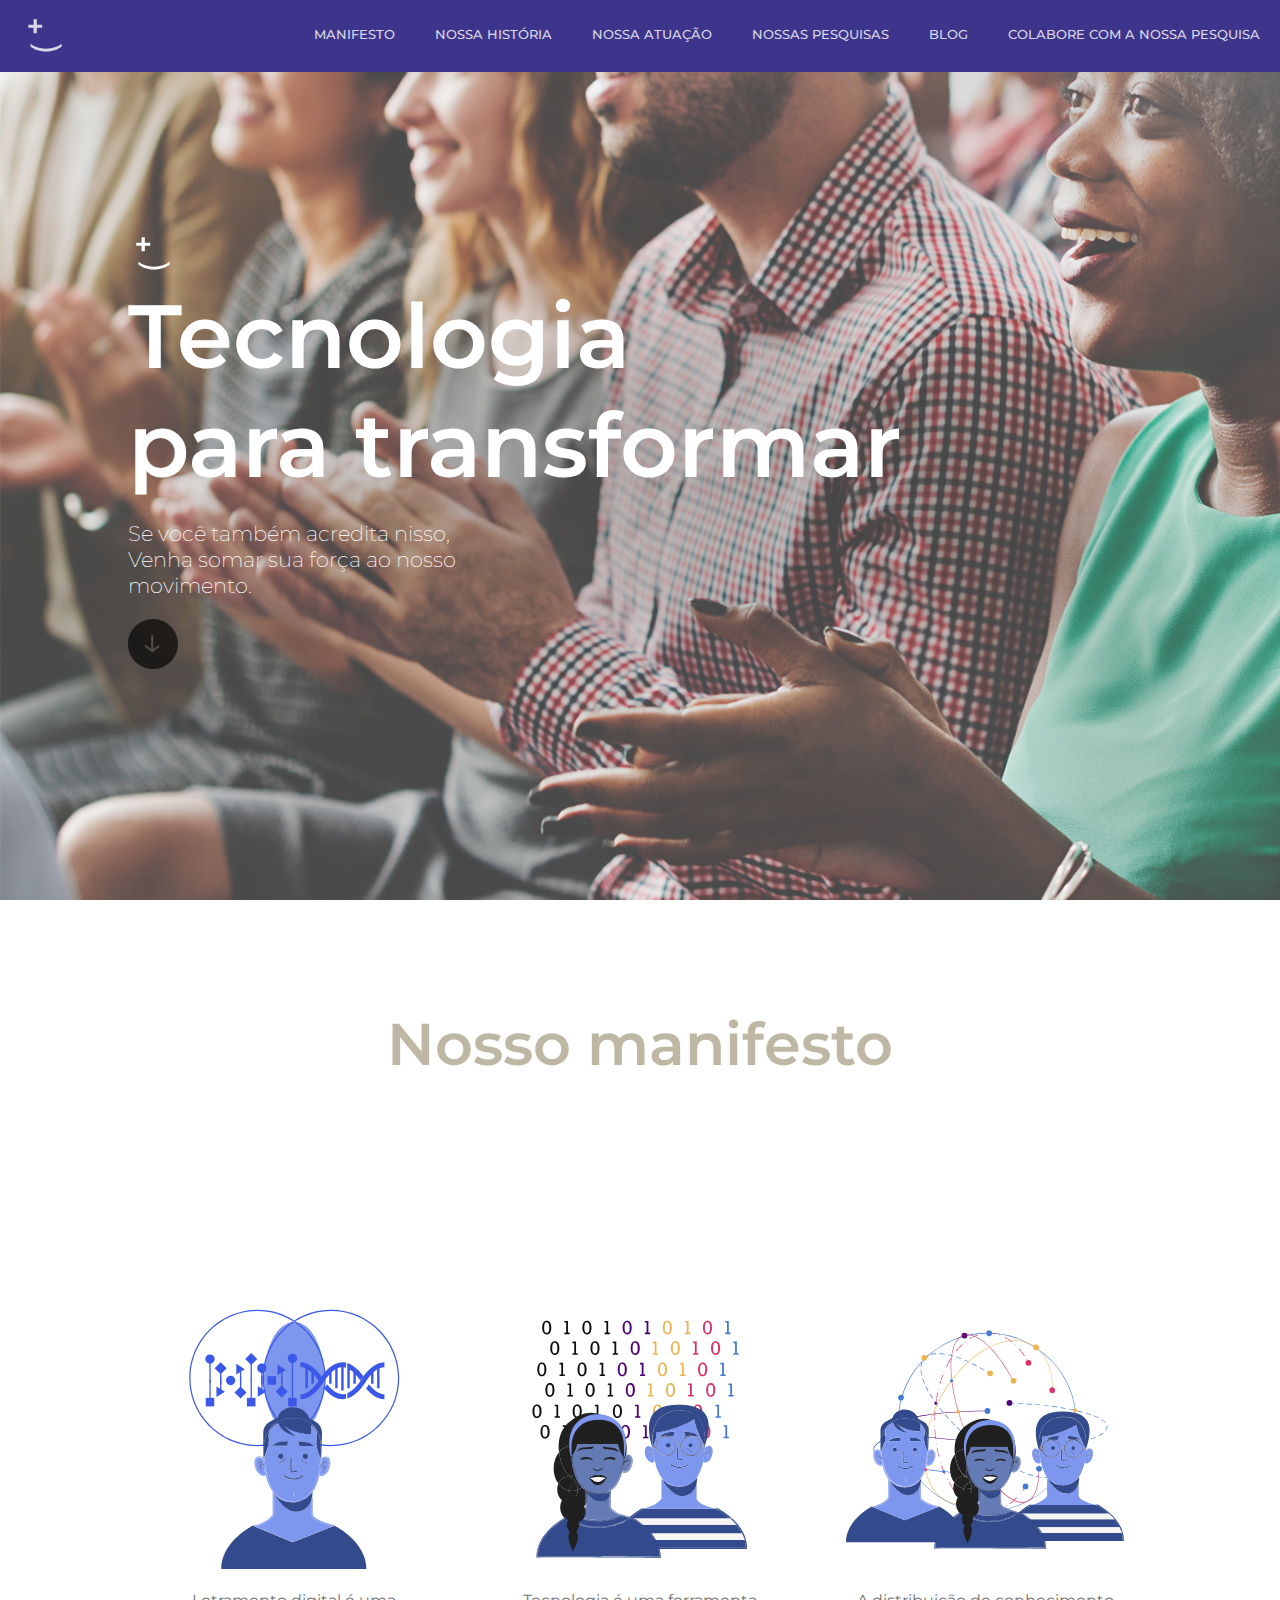
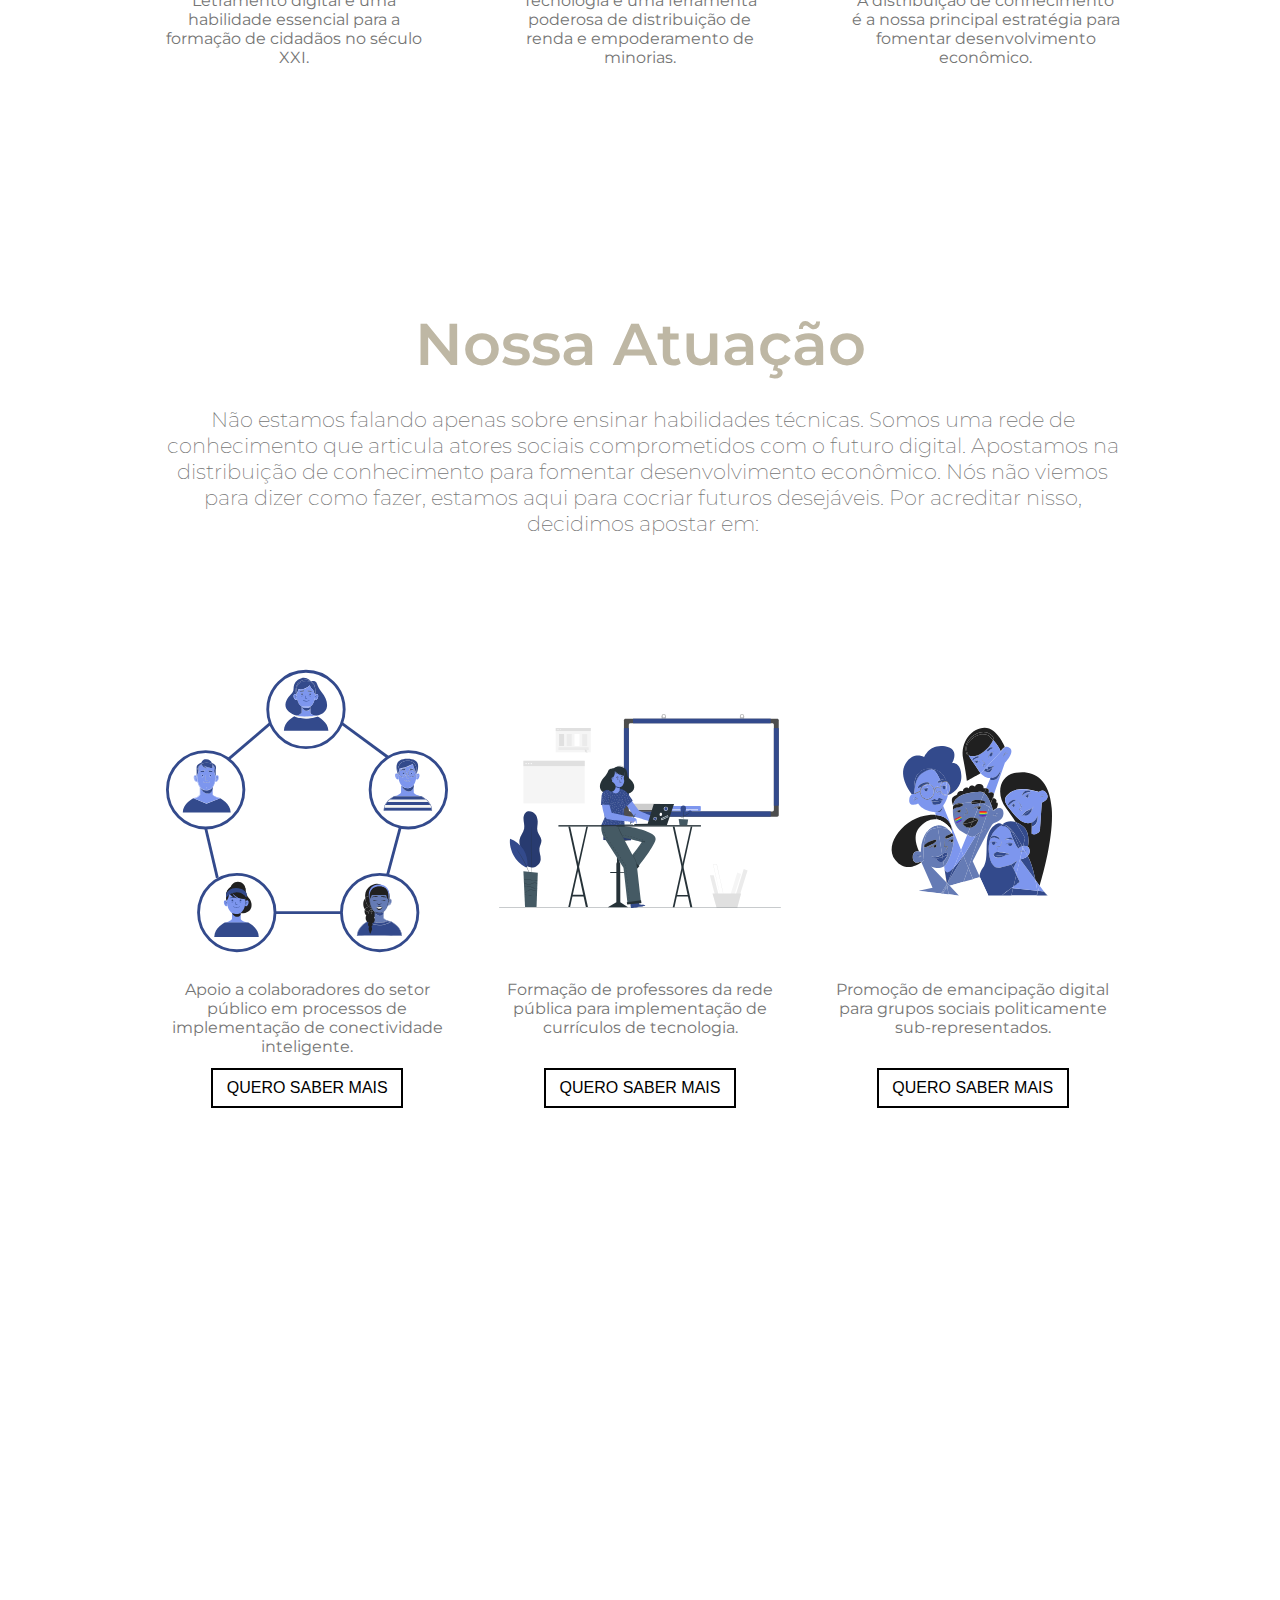
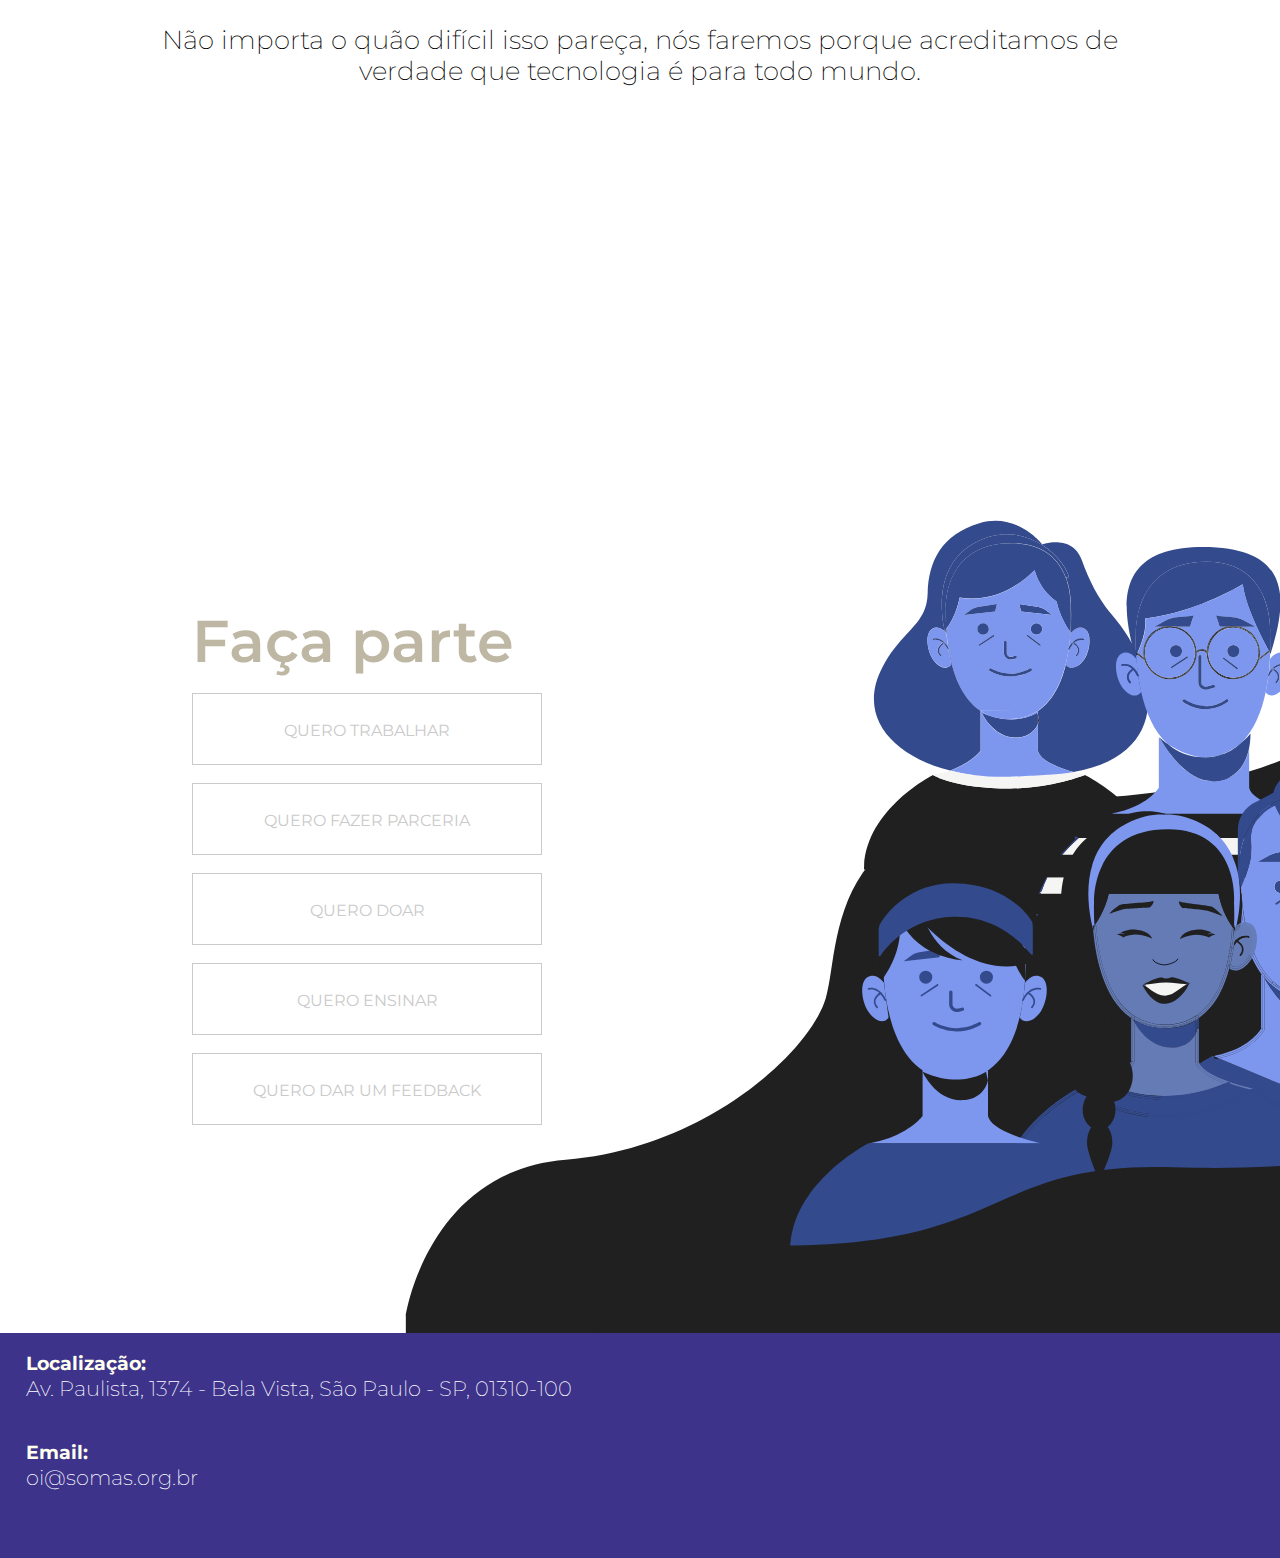
<file: index.html>
<!DOCTYPE html>
<html lang="en">
  <head>
    <meta charset="UTF-8" />
    <meta name="viewport" content="width=device-width, initial-scale=1.0" />
    <meta http-equiv="X-UA-Compatible" content="ie=edge" />
    <link rel="shortcut icon" href="imgs/favicon.png" />
    <link
      href="https://fonts.googleapis.com/css?family=Montserrat:200,300,400,500,700,900&display=swap"
      rel="stylesheet"
    />
    <link rel="stylesheet" href="style.css" />
    <link rel="stylesheet" href="caroussel.css" />
    <title>SOMAS</title>
  </head>

  <body onscroll="navChange()">
    <nav id="navigation">
      <a href="index.html"><img class="logo" src="imgs/logo.svg" alt=""/></a>
      <div>
        <a href="#manifesto">
          <p>MANIFESTO</p>
        </a>
        <a href="historia.html">
          <p>NOSSA HISTÓRIA</p>
        </a>
        <a href="#atuacao">
          <p>NOSSA ATUAÇÃO</p>
        </a>
        <a href="http://aprendizagemprogramacao.somas.org.br/">
          <p>NOSSAS PESQUISAS</p>
        </a>
        <a href="http://blog.somas.org.br/" target="_blank">
          <p>BLOG</p>
        </a>
        <a href="https://mastertech-tech.typeform.com/to/N5E0eG">
          <p>COLABORE COM A NOSSA PESQUISA</p>
        </a>
      </div>
    </nav>
    <section id="home">
      <div>
        <img class="logo" src="imgs/logo.svg" alt="" />
        <h1>
          Tecnologia<br />
          para <span id="letter-change">transformar</span>
        </h1>
        <p>
          Se você também acredita nisso, <br />
          Venha somar sua força ao nosso movimento.
        </p>
        <a href="#manifesto"
          ><img style="width: 50px; opacity: 0.8" src="imgs/arrow.svg" alt=""
        /></a>
      </div>
    </section>

    <section id="manifesto">
      <div class="intro">
        <h1 data-aos="fade-up" data-aos-duration="1000">Nosso manifesto</h1>
      </div>

      <div
        class="nossa_historia_ilustras"
        data-aos="fade-up"
        data-aos-duration="1000"
      >
        <div>
          <img src="imgs/somas-ilustra_a.svg" alt="" />
          <p>
            <strong
              >Letramento digital é uma habilidade essencial para a formação de
              cidadãos no século XXI.</strong
            >
          </p>
        </div>
        <div>
          <img src="imgs/somas-ilustra_b.svg" alt="" />

          <p>
            <strong
              >Tecnologia é uma ferramenta poderosa de distribuição de renda e
              empoderamento de minorias.</strong
            >
          </p>
        </div>
        <div>
          <img src="imgs/somas-ilustra_c.svg" alt="" />
          <p>
            <strong
              >A distribuição de conhecimento é a nossa principal estratégia
              para fomentar desenvolvimento econômico.
            </strong>
          </p>
        </div>
      </div>
    </section>

    <section id="atuacao">
      <div class="intro">
        <h1 data-aos="fade-up" data-aos-duration="1000">Nossa Atuação</h1>
        <p
          style="color: #757575"
          data-aos="fade-up"
          data-aos-duration="1500"
          class=" p-nossa"
        >
          Não estamos falando apenas sobre ensinar habilidades técnicas. Somos
          uma rede de conhecimento que articula atores sociais comprometidos com
          o futuro digital. Apostamos na distribuição de conhecimento para
          fomentar desenvolvimento econômico. Nós não viemos para dizer como
          fazer, estamos aqui para cocriar futuros desejáveis. Por acreditar
          nisso, decidimos apostar em:
        </p>
      </div>
    </section>

    <section id="apostas">
      <div class="ilustracoes-nossa">
        <div data-aos="fade-up" data-aos-duration="1000" class="screen-b">
          <img class="atuacao_img" src="imgs/connections.svg" alt="" />
          <p>
            <strong
              >Apoio a colaboradores do setor público em processos de
              implementação de conectividade inteligente.</strong
            >
          </p>
          <button>QUERO SABER MAIS</button>
        </div>
        <div data-aos="fade-up" data-aos-duration="1000" class="screen-b">
          <img class="atuacao_img" src="imgs/teatcher.svg" alt="" />
          <p>
            <strong
              >Formação de professores da rede pública para implementação de
              currículos de tecnologia.</strong
            >
          </p>
          <button>QUERO SABER MAIS</button>
        </div>
        <div data-aos="fade-up" data-aos-duration="1000" class="screen-b">
          <img class="atuacao_img" src="imgs/people.svg" alt="" />
          <p>
            <strong
              >Promoção de emancipação digital para grupos sociais politicamente
              sub-representados.</strong
            >
          </p>
          <button>QUERO SABER MAIS</button>
        </div>
      </div>
    </section>

    <section id="frase">
      <p data-aos="fade-up" data-aos-duration="1000" class="center-text">
        Não importa o quão difícil isso pareça, nós faremos porque acreditamos
        de verdade que tecnologia é para todo mundo.
      </p>
    </section>

    <section id="faca_parte" alt="sessao de contato">
      <div class="contato">
        <h1 data-aos="fade-up" data-aos-duration="1000">Faça parte</h1>
        <ul data-aos="fade-up" data-aos-duration="1500">
          <a href="time.html">
            <li>QUERO TRABALHAR</li>
          </a>

          <a href="contato.html">
            <li>QUERO FAZER PARCERIA</li>
          </a>

          <a href="contato.html">
            <li>QUERO DOAR</li>
          </a>

          <a href="contato.html">
            <li>QUERO ENSINAR</li>
          </a>

          <a href="contato.html">
            <li>QUERO DAR UM FEEDBACK</li>
          </a>
        </ul>
      </div>
    </section>
    <footer>
      <div class="infos">
        <div>
          <h3>Localização:</h3>
          <p>Av. Paulista, 1374 - Bela Vista, São Paulo - SP, 01310-100</p>
        </div>
        <div>
          <h3>Email:</h3>
          <p>oi@somas.org.br</p>
        </div>
      </div>
    </footer>
    <script src="main.js"></script>
  </body>
</html>
</file>
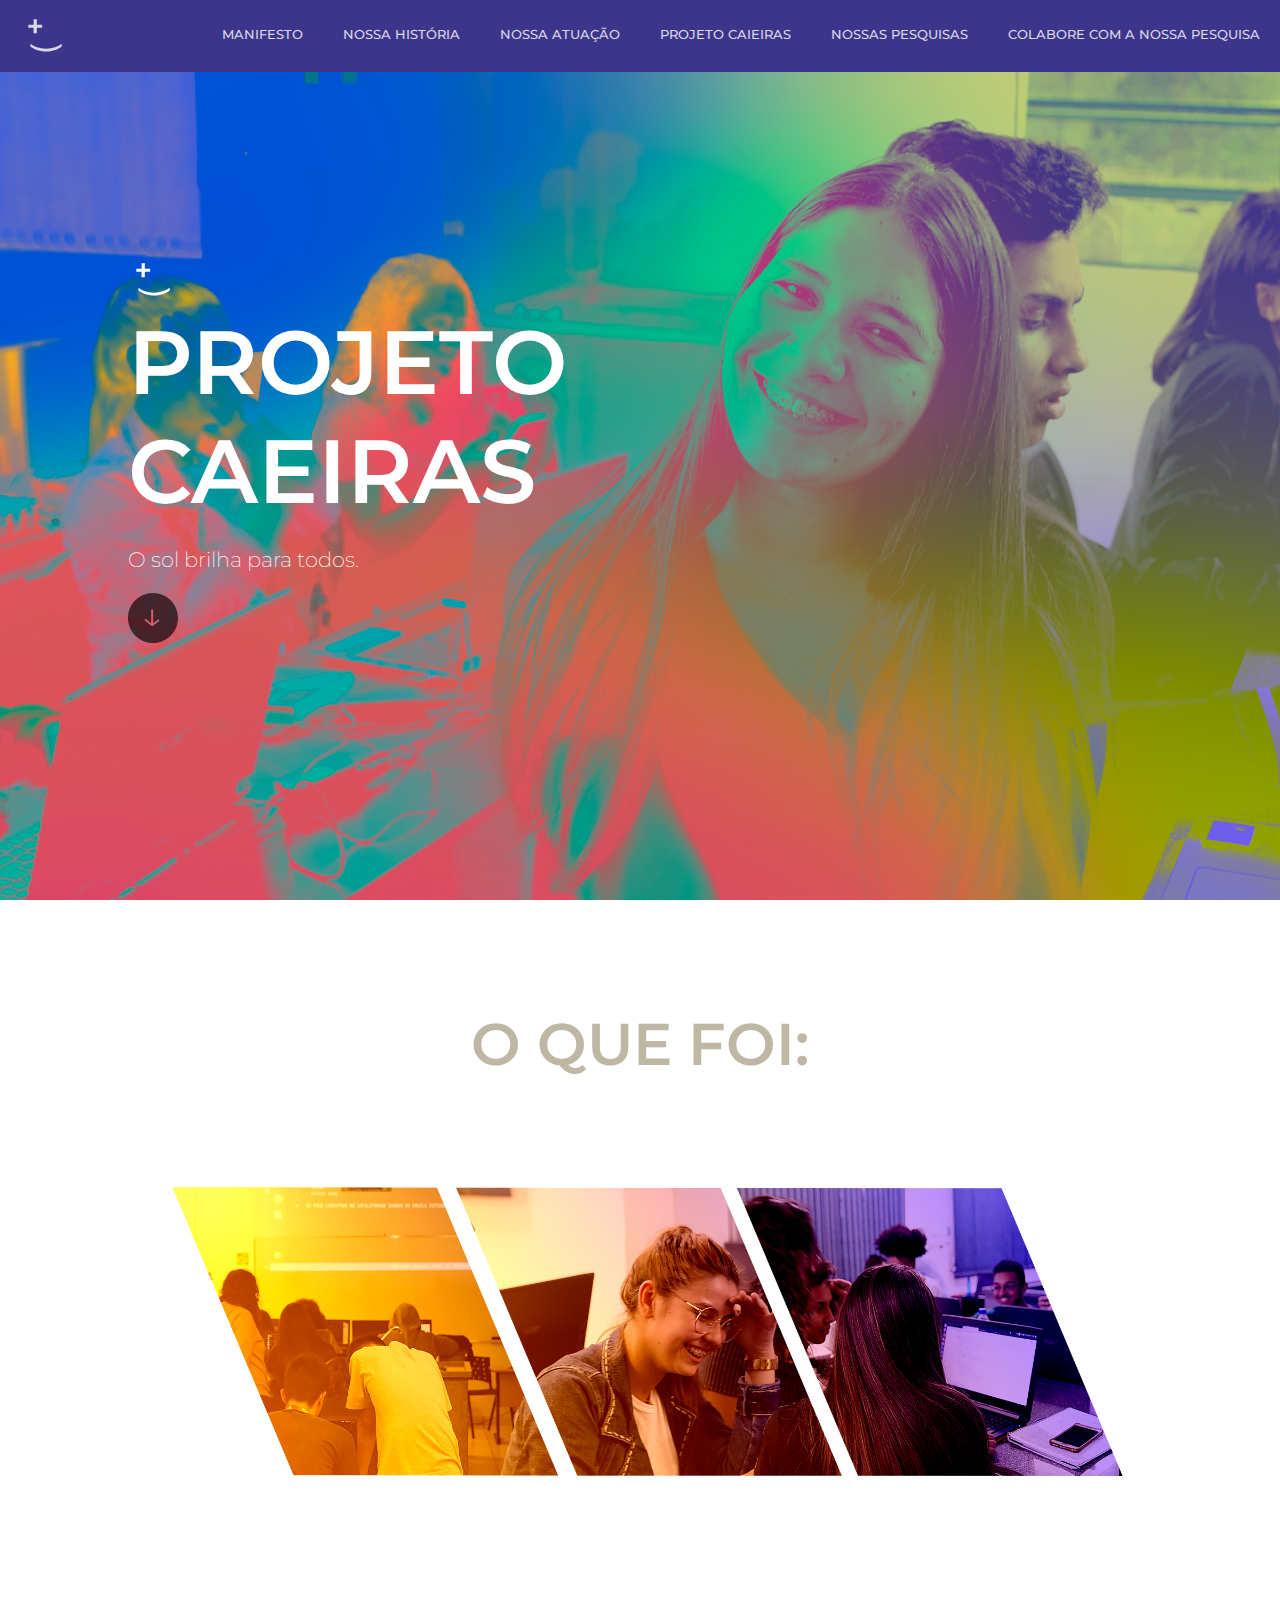
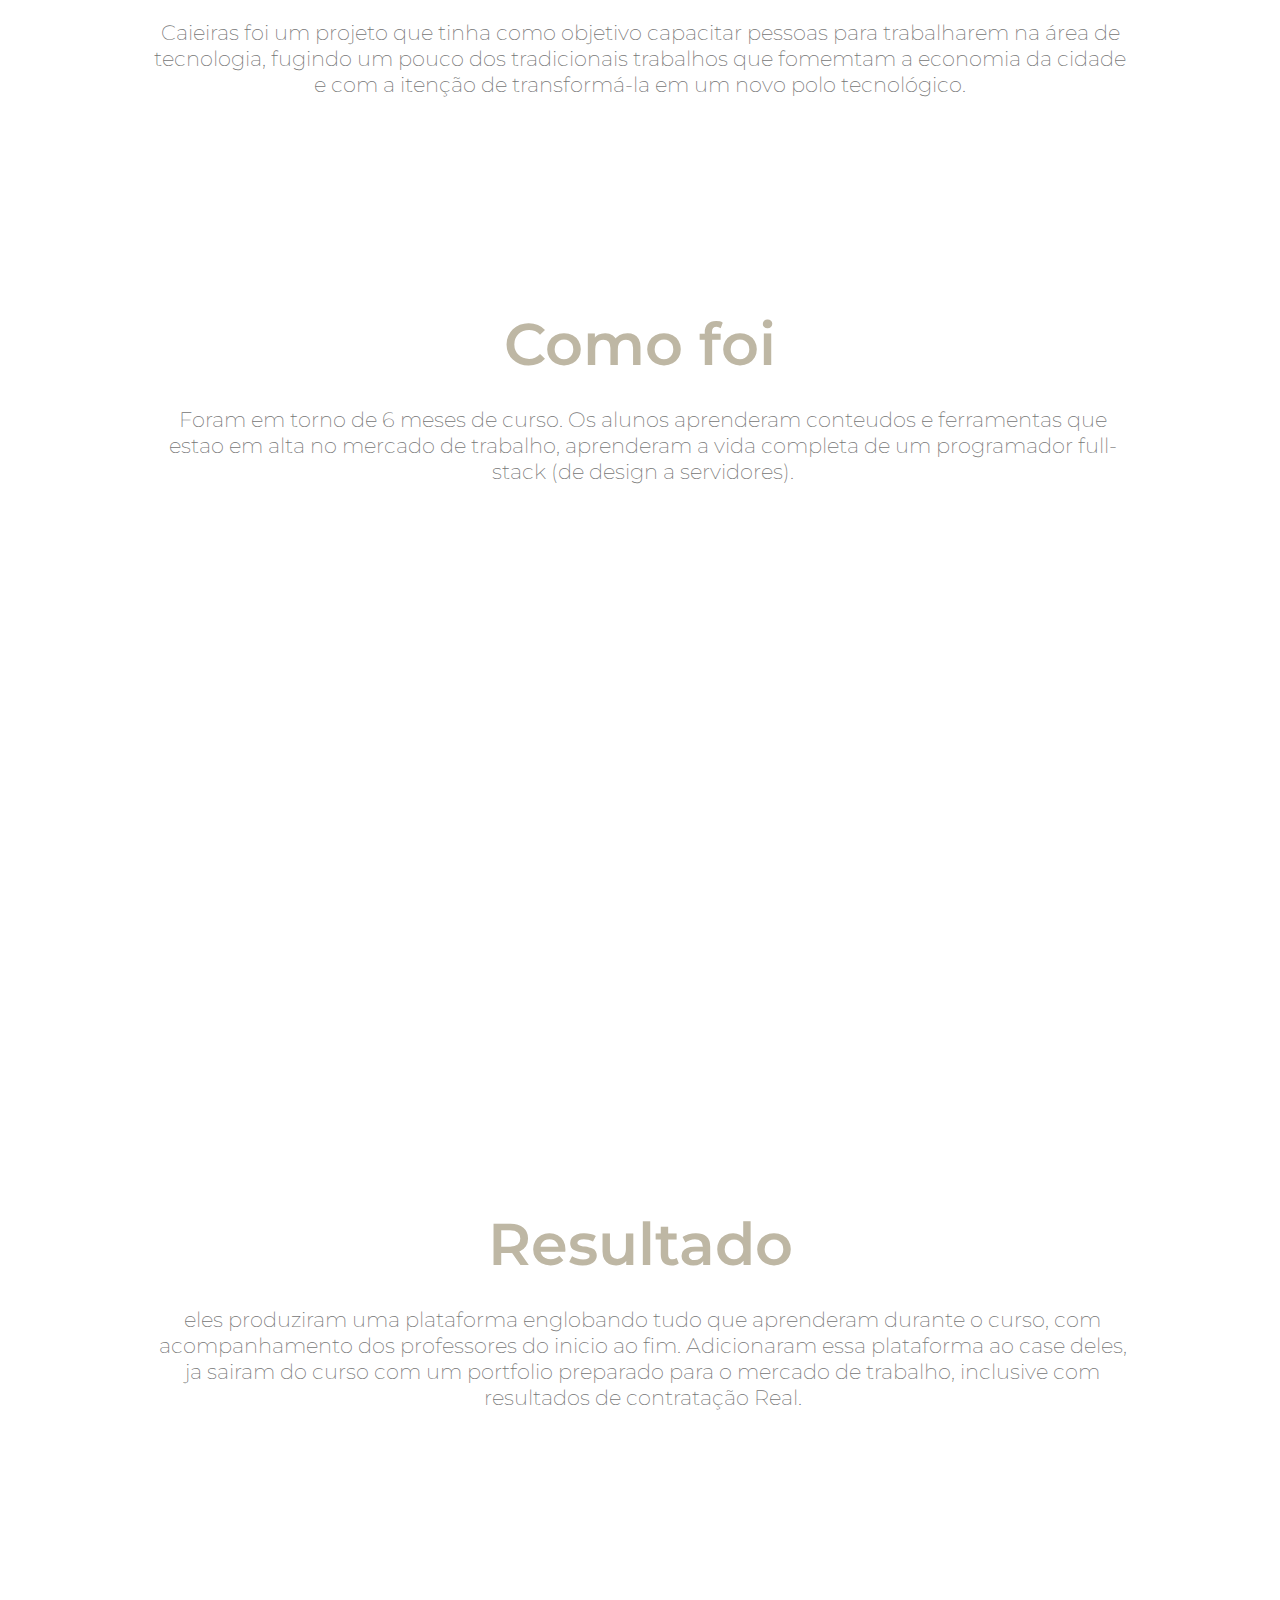
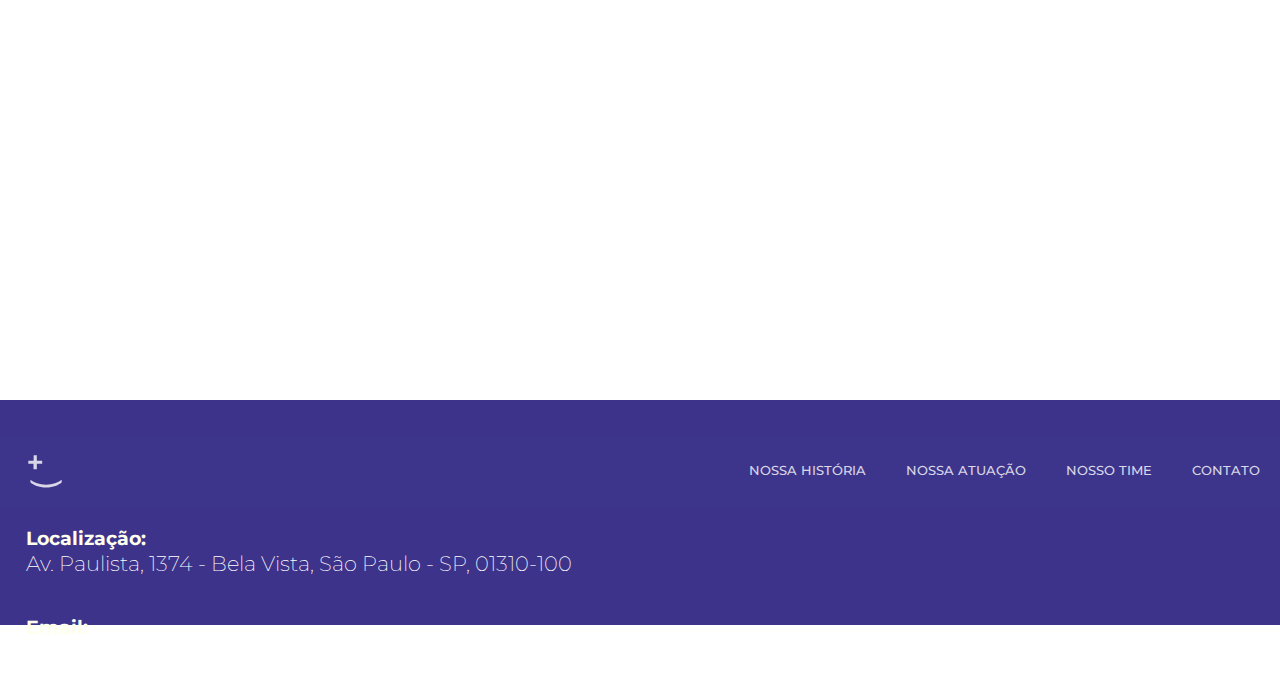
<file: caieiras.html>
<!DOCTYPE html>
<html lang="en">

<head>
    <meta charset="UTF-8">
    <meta name="viewport" content="width=device-width, initial-scale=1.0">
    <meta http-equiv="X-UA-Compatible" content="ie=edge">
    <link rel="shortcut icon" href="imgs/favicon.png">
    <link href="https://fonts.googleapis.com/css?family=Montserrat:200,300,400,500,700,900&display=swap" rel="stylesheet">
    <link rel="stylesheet" href="style.css">
    <link rel="stylesheet" href="caroussel.css">
    <title>Somas</title>
</head>

<body onscroll="navChange()">

    <nav id="navigation">
        <a href="index.html"><img class="logo" src="imgs/logo.svg" alt=""></a>
        <div>
            <a href="#manifesto">
                <p>MANIFESTO</p>
            </a>
            <a href="historia.html">
                <p>NOSSA HISTÓRIA</p>
            </a>
            <a href="#atuacao">
                <p>NOSSA ATUAÇÃO</p>
            </a>
            <a href="#caieiras">
                <p>PROJETO CAIEIRAS</p>
            </a>
            <a href="http://aprendizagemprogramacao.somas.org.br/">
                <p>NOSSAS PESQUISAS</p>
              </a>
            <a href="https://mastertech-tech.typeform.com/to/N5E0eG">
                <p>COLABORE COM A NOSSA PESQUISA</p>
              </a>
        </div>
    </nav>
    <section id="caieiras">
        <div>
            <img class="logo" src="imgs/logo.svg" alt="">
            <h1>PROJETO <br> CAEIRAS</h1>
            <p>O sol brilha para todos.</p>
            <a href="#manifesto"><img style="width: 50px; opacity: 0.8" src="imgs/arrow.svg" alt=""></a>
        </div>
    </section>

    <section id="manifesto">
        <div class="intro">
            <h1 data-aos="fade-up" data-aos-duration="1000">O QUE FOI:</h1>
        </div>
        <img src="imgs/caieiras_mosaico.png" style="width: 80vw;">
        <div data-aos="fade-up" data-aos-duration="1000">
          <p style="color: #757575" data-aos="fade-up" data-aos-duration="1500" class=" p-nossa"> 
            Caieiras foi um projeto que tinha como objetivo capacitar pessoas para trabalharem na área de tecnologia, fugindo um pouco dos tradicionais trabalhos que fomemtam a economia da cidade e com a itenção de transformá-la em um novo polo tecnológico.
        </p>
        </div>


    </section>


    <section>
        <div class="intro">
            <h1 data-aos="fade-up" data-aos-duration="1000">Como foi</h1>
            <p style="color: #757575" data-aos="fade-up" data-aos-duration="1500" class=" p-nossa"> Foram em torno de 6 meses de curso. Os alunos aprenderam conteudos e ferramentas que estao em alta no mercado de trabalho, aprenderam a vida completa de um programador full-stack (de design a servidores).
            </p>
        </div>
    </section>

    <section>
      <div class="intro">
          <h1 data-aos="fade-up" data-aos-duration="1000">Resultado</h1>
          <p style="color: #757575" data-aos="fade-up" data-aos-duration="1500" class=" p-nossa"> eles produziram uma plataforma englobando tudo que aprenderam durante o curso, com acompanhamento dos professores do inicio ao fim. Adicionaram essa plataforma ao case deles, ja sairam do curso com um portfolio preparado para o mercado de trabalho, inclusive com resultados de contratação Real.
          </p>
      </div>
  </section>

    <footer>
        <nav id="navigation-footer">
            <a href="index.html"><img class="logo" src="imgs/logo.svg" alt=""></a>
            <div>
                <a href="historia.html">
                    <p>NOSSA HISTÓRIA</p>
                </a>
                <a href="#atuacao">
                    <p>NOSSA ATUAÇÃO</p>
                </a>
                <a href="time.html">
                    <p>NOSSO TIME</p>
                </a>
                <a href="contato.html">
                    <p>CONTATO</p>
                </a>
            </div>
        </nav>
        <div class="infos">
            <div>
                <h3>Localização:</h3>
                <p>Av. Paulista, 1374 - Bela Vista, São Paulo - SP, 01310-100</p>
            </div>
            <div>
                <h3>Email:</h3>
                <p>oi@somas.org.br</p>
            </div>
        </div>
        
       
    </footer>
    <script src="main.js"></script>
</body>

</html>
</file>
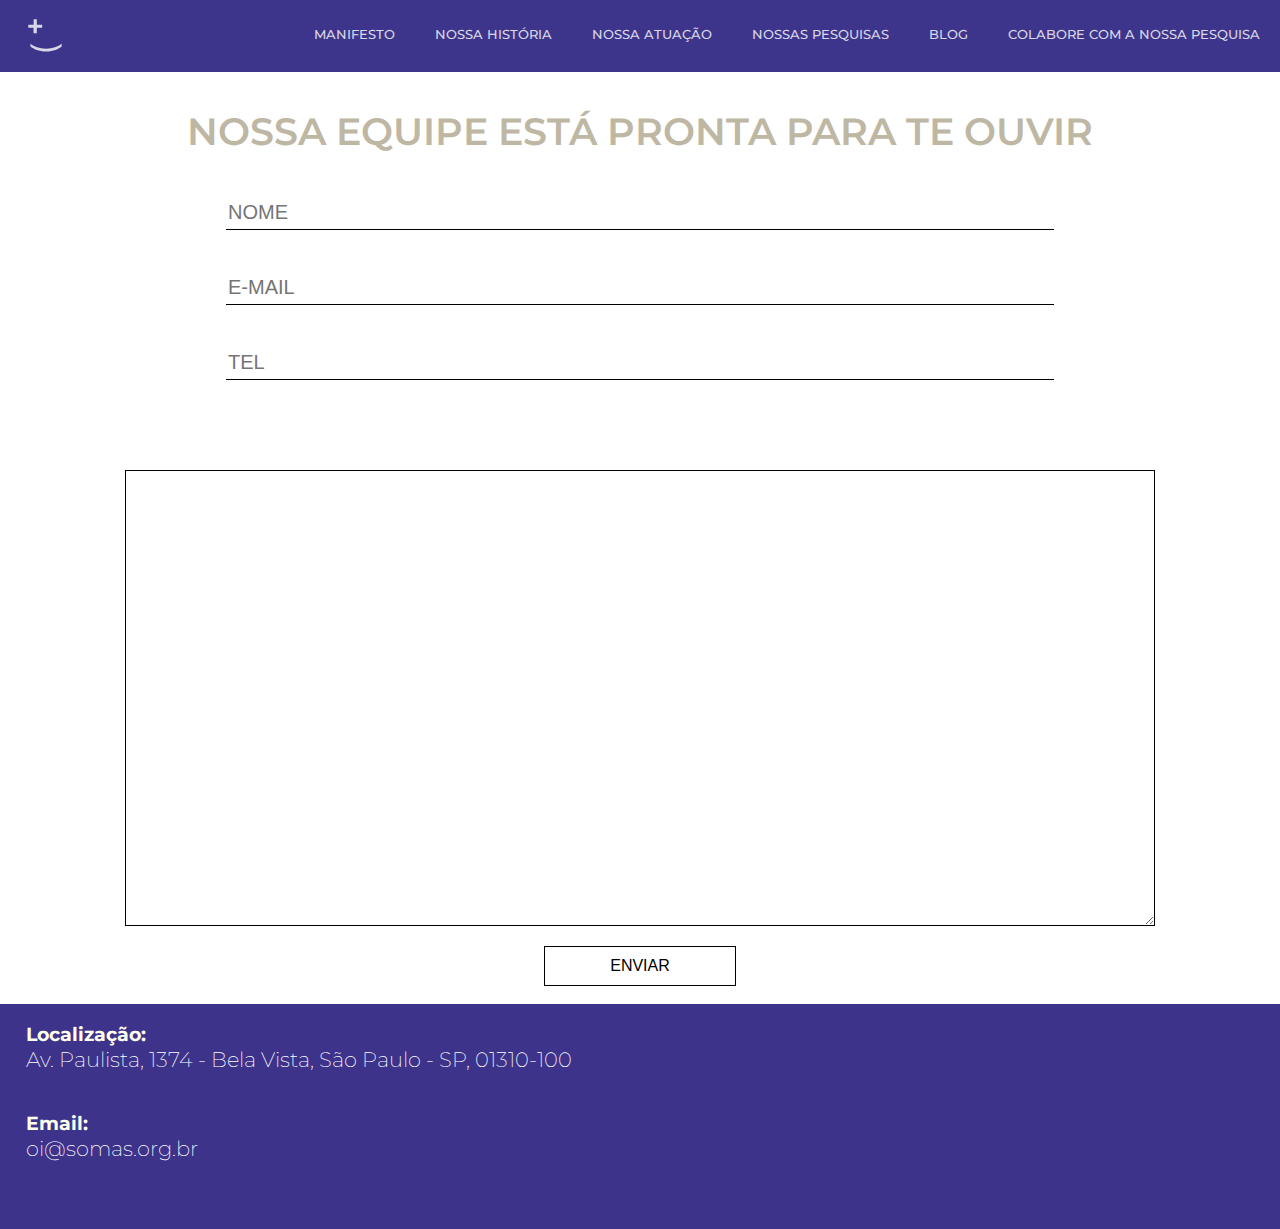
<file: contato.html>
<!DOCTYPE html>
<html lang="en">
  <head>
    <meta charset="UTF-8" />
    <meta name="viewport" content="width=device-width, initial-scale=1.0" />
    <meta http-equiv="X-UA-Compatible" content="ie=edge" />
    <link rel="shortcut icon" href="imgs/favicon.png" />
    <link
      href="https://fonts.googleapis.com/css?family=Montserrat:200,300,400,500,700,900&display=swap"
      rel="stylesheet"
    />
    <link rel="stylesheet" href="style.css" />
    <title>Somas</title>
  </head>

  <body>
    <nav id="navigation">
      <a href="index.html"><img class="logo" src="imgs/logo.svg" alt=""/></a>
      <div>
        <a href="index.html#manifesto">
          <p>MANIFESTO</p>
        </a>
        <a href="historia.html">
          <p>NOSSA HISTÓRIA</p>
        </a>
        <a href="index.html#atuacao">
          <p>NOSSA ATUAÇÃO</p>
        </a>
        <a href="http://aprendizagemprogramacao.somas.org.br/">
          <p>NOSSAS PESQUISAS</p>
        </a>
        <a href="http://blog.somas.org.br/" target="_blank">
          <p>BLOG</p>
        </a>
        <a href="https://mastertech-tech.typeform.com/to/N5E0eG">
          <p>COLABORE COM A NOSSA PESQUISA</p>
        </a>
      </div>
    </nav>
    <section id="time" alt="sessao time">
      <h1>NOSSA EQUIPE ESTÁ PRONTA PARA TE OUVIR</h1>

      <form action="">
        <input placeholder="NOME" type="text" />
        <input placeholder="E-MAIL" type="text" />
        <input placeholder="TEL" type="text" />

        <textarea name="" id="" cols="30" rows="10"></textarea>

        <button>ENVIAR</button>
      </form>
    </section>

    <footer>
      <div class="infos">
        <div>
          <h3>Localização:</h3>
          <p>Av. Paulista, 1374 - Bela Vista, São Paulo - SP, 01310-100</p>
        </div>
        <div>
          <h3>Email:</h3>
          <p>oi@somas.org.br</p>
        </div>
      </div>
    </footer>
  </body>
</html>
</file>
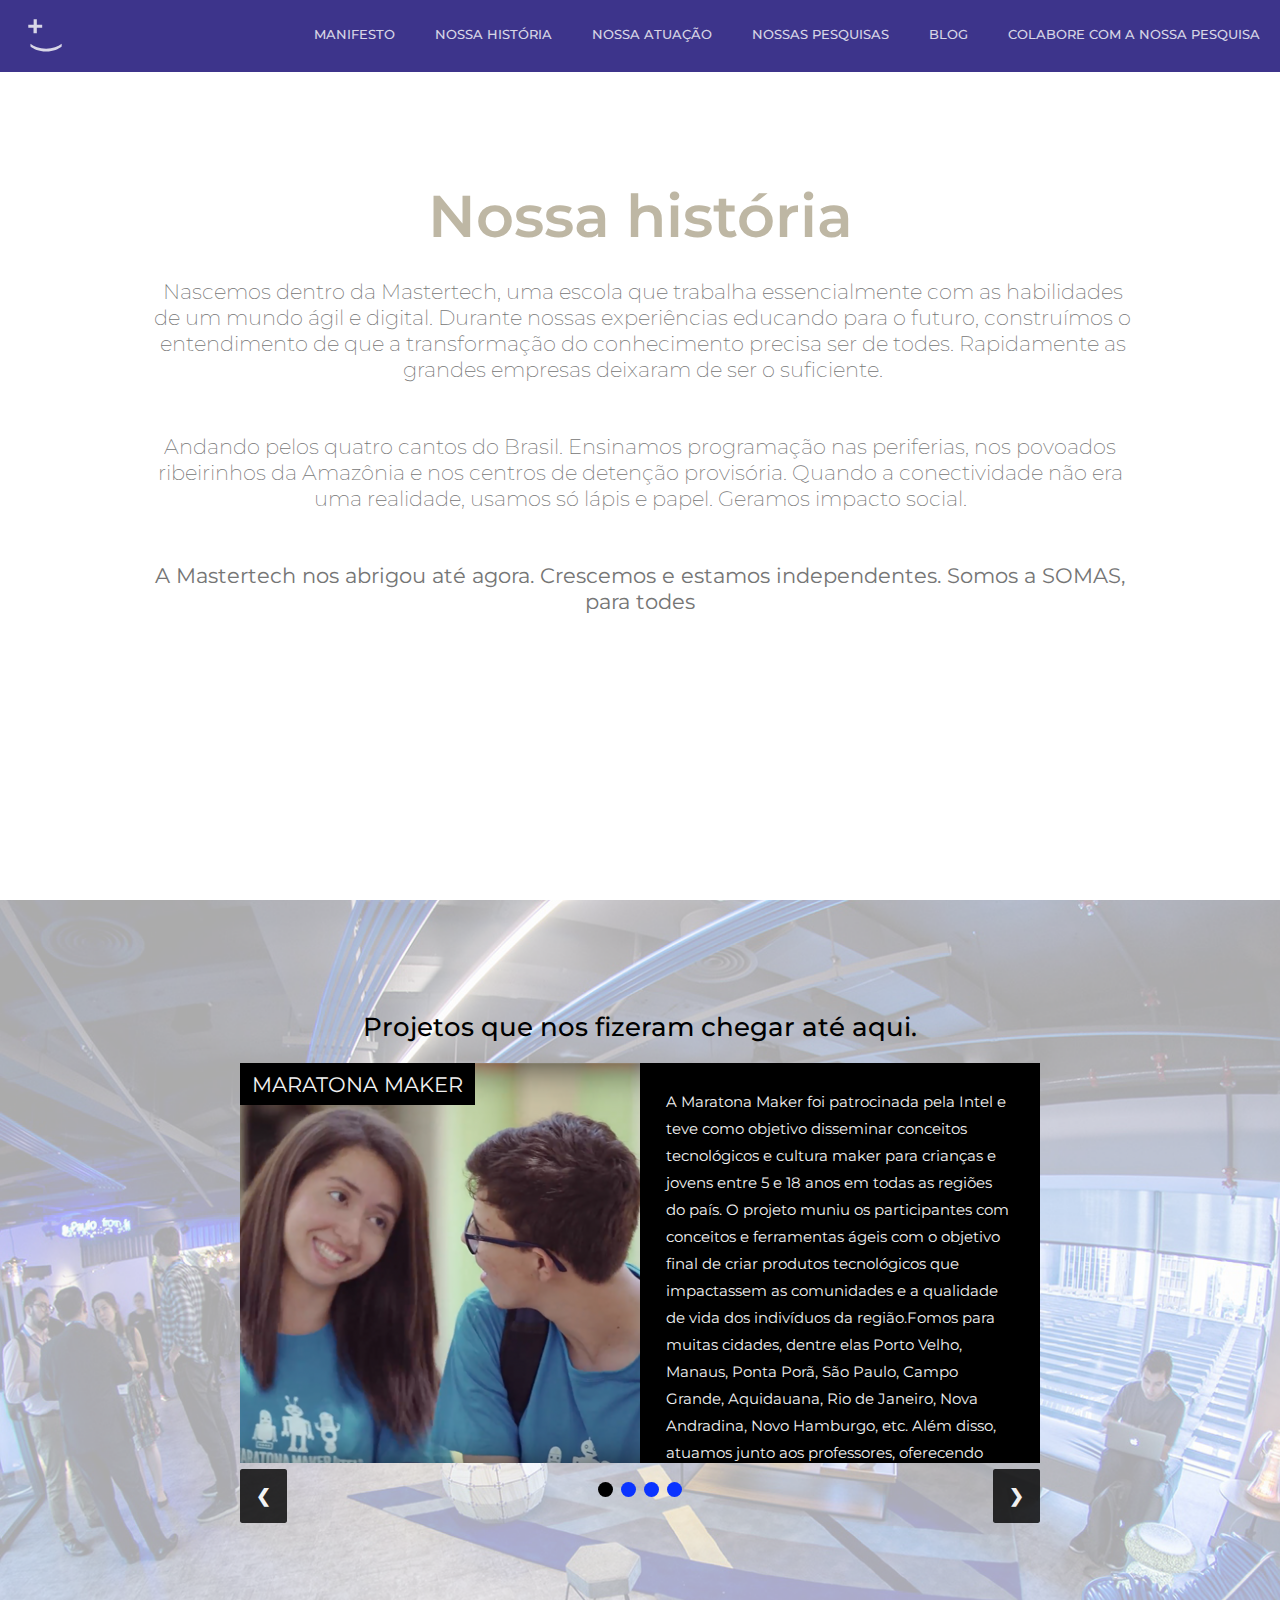
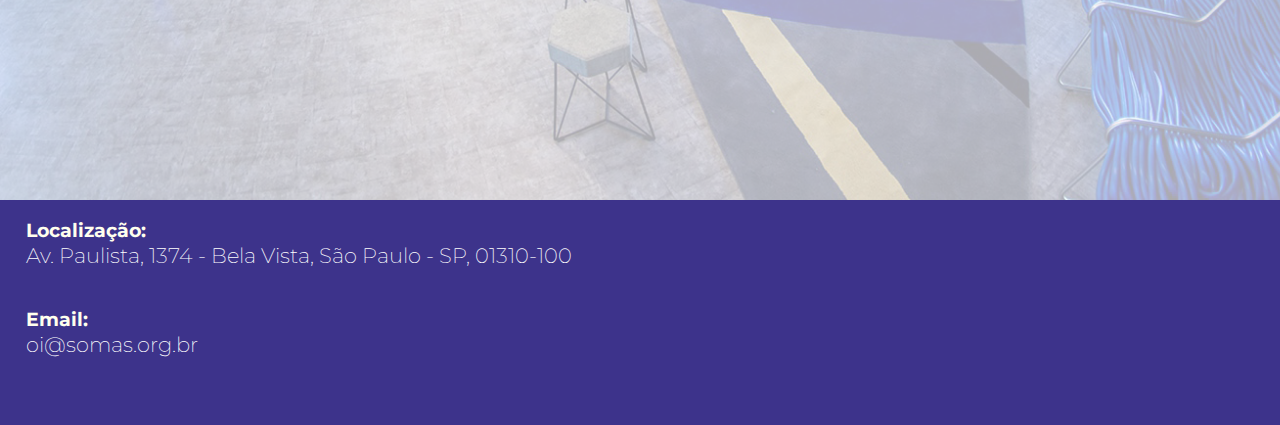
<file: historia.html>
<!DOCTYPE html>
<html lang="en">
  <head>
    <meta charset="UTF-8" />
    <meta name="viewport" content="width=device-width, initial-scale=1.0" />
    <meta http-equiv="X-UA-Compatible" content="ie=edge" />
    <link rel="shortcut icon" href="imgs/favicon.png" />
    <link
      href="https://fonts.googleapis.com/css?family=Montserrat:200,300,400,500,700,900&display=swap"
      rel="stylesheet"
    />
    <link rel="stylesheet" href="style.css" />
    <link rel="stylesheet" href="caroussel.css" />

    <title>Somas</title>
  </head>

  <body onscroll="navChange()">
    <nav id="navigation">
      <a href="index.html"><img class="logo" src="imgs/logo.svg" alt=""/></a>
      <div>
        <a href="index.html#manifesto">
          <p>MANIFESTO</p>
        </a>
        <a href="historia.html">
          <p>NOSSA HISTÓRIA</p>
        </a>
        <a href="index.html#atuacao">
          <p>NOSSA ATUAÇÃO</p>
        </a>
        <a href="http://aprendizagemprogramacao.somas.org.br/">
          <p>NOSSAS PESQUISAS</p>
        </a>
        <a href="http://blog.somas.org.br/" target="_blank">
          <p>BLOG</p>
        </a>
        <a href="https://mastertech-tech.typeform.com/to/N5E0eG">
          <p>COLABORE COM A NOSSA PESQUISA</p>
        </a>
      </div>
    </nav>

    <section id="nossa_historia">
      <div class="intro">
        <h1 data-aos="fade-up" data-aos-duration="1000">Nossa história</h1>
        <p class="p-nossa" data-aos="fade-up" data-aos-duration="1500">
          Nascemos dentro da Mastertech, uma escola que trabalha essencialmente
          com as habilidades de um mundo ágil e digital. Durante nossas
          experiências educando para o futuro, construímos o entendimento de que
          a transformação do conhecimento precisa ser de todes. Rapidamente as
          grandes empresas deixaram de ser o suficiente.
        </p>

        <p class="p-nossa">
          Andando pelos quatro cantos do Brasil. Ensinamos programação nas
          periferias, nos povoados ribeirinhos da Amazônia e nos centros de
          detenção provisória. Quando a conectividade não era uma realidade,
          usamos só lápis e papel. Geramos impacto social.
        </p>

        <p class="p-nossa">
          <strong
            >A Mastertech nos abrigou até agora. Crescemos e estamos
            independentes. Somos a SOMAS, para todes</strong
          >
        </p>
      </div>
    </section>

    <section id="nossos_projetos">
      <div class="projetos">
        <h2 data-aos="fade-up" data-aos-duration="1000">
          Projetos que nos fizeram chegar até aqui.
        </h2>

        <div class="slideshow-container">
          <!-- Full-width images with number and caption text -->
          <div class="mySlides fade">
            <div class="numbertext">MARATONA MAKER</div>
            <div class="c-img">
              <img src="imgs/maratona.png" />
            </div>
            <div class="text">
              A Maratona Maker foi patrocinada pela Intel e teve como objetivo
              disseminar conceitos tecnológicos e cultura maker para crianças e
              jovens entre 5 e 18 anos em todas as regiões do país. O projeto
              muniu os participantes com conceitos e ferramentas ágeis com o
              objetivo final de criar produtos tecnológicos que impactassem as
              comunidades e a qualidade de vida dos indivíduos da região.Fomos
              para muitas cidades, dentre elas Porto Velho, Manaus, Ponta Porã,
              São Paulo, Campo Grande, Aquidauana, Rio de Janeiro, Nova
              Andradina, Novo Hamburgo, etc. Além disso, atuamos junto aos
              professores, oferecendo ferramental para que pudessem desenvolver
              tais conteúdos em suas regiões, tornando-os multiplicadores da
              metodologia e garantindo a continuidade dos projetos.
            </div>
          </div>

          <div class="mySlides fade">
            <div class="numbertext">ESTAÇÃO HACK</div>
            <div class="c-img">
              <img src="imgs/hack.png" />
            </div>
            <div class="text">
              A Estação Hack é uma iniciativa do Facebook no Brasil e busca
              desenvolver habilidades de programação em jovens entre 16 e 25
              anos. Somos responsáveis pela realização desde 2017. Em São Paulo,
              o projeto acontece, inicialmente, com um encontro de dois dias aos
              finais de semana para sensibilizar o publico sobre o tema e
              selecionar os interessados para a Academia Mastertech, que possui
              um currículo com duração de 80 horas. Ao fim do curso, os alunos
              apresentam os projetos desenvolvidos com base em conceitos ágeis.
              No total, o programa já formou mais de dois mil alunos na capital.
              Em 2018, colocamos o pé na estrada e partimos para edições em
              Salvador, Recife, Brasília, Belo Horizonte, Florianópolis, Manaus
              e Rio de Janeiro, impactando mais de 500 jovens.
            </div>
          </div>

          <div class="mySlides fade">
            <div class="numbertext">CAIEIRAS</div>
            <div class="c-img">
              <img src="imgs/caieiras.png" />
            </div>
            <div class="text">
              A parceria com a prefeitura de Caieiras aconteceu por conta da
              criação de um polo tecnológico na cidade. O primeiro passo é a
              capacitação profissional. Nosso projeto visa a implementação de
              currículo tecnológico alinhado com as diretrizes da Base Nacional
              Comum Curricular (BNCC). A base determina que, ao longo da
              educação básica, os estudantes devem desenvolver dez competências
              gerais, dentre elas, o uso das tecnologias digitais. Fomos
              responsáveis pela formação de cinquenta desenvolvedores Full Stack
              (programação back-end e front-end), entre 16 e 25 anos,
              matriculados no Ensino Médio ou Superior.
            </div>
          </div>

          <div class="mySlides fade">
            <div class="numbertext">CCP BUTANTÃ</div>
            <div class="c-img">
              <img src="imgs/ccp.png" />
            </div>
            <div class="text">
              Em pareceria com a Secretaria de Administração Penitenciária e a
              Assessoria Especial de Relações Internacionais desenhamos e
              executamos um currículo de programação em HTML, CSS e Javascript.
              A turma tinha 25 mulheres em regime semiaberto que desenvolveram
              projetos com base em conceitos da metodologia ágil. Tudo foi
              executado com lápis, papel e computadores sem conexão com a
              internet. Todos os sites foram programados por elas in loco. Em
              grande parte, os projetos foram e-commerces, o que revela a força
              do empreendedorismo e a capacidade de geração de renda do
              conhecimento tecnológico em todos os lugares para todas as
              pessoas.
            </div>
          </div>

          <!-- Next and previous buttons -->
          <a class="prev" onclick="plusSlides(-1)">&#10094;</a>
          <a class="next" onclick="plusSlides(1)">&#10095;</a>
        </div>
        <br />

        <!-- The dots/circles -->
        <div style="text-align:center">
          <span class="dot" onclick="currentSlide(1)"></span>
          <span class="dot" onclick="currentSlide(2)"></span>
          <span class="dot" onclick="currentSlide(3)"></span>
          <span class="dot" onclick="currentSlide(4)"></span>
        </div>
      </div>
    </section>

    <footer>
      <div class="infos">
        <div>
          <h3>Localização:</h3>
          <p>Av. Paulista, 1374 - Bela Vista, São Paulo - SP, 01310-100</p>
        </div>
        <div>
          <h3>Email:</h3>
          <p>oi@somas.org.br</p>
        </div>
      </div>
    </footer>

    <script
      src="https://code.jquery.com/jquery-3.4.1.slim.min.js"
      integrity="sha256-pasqAKBDmFT4eHoN2ndd6lN370kFiGUFyTiUHWhU7k8="
      crossorigin="anonymous"
    ></script>
    <script src="main.js"></script>
  </body>
</html>
</file>
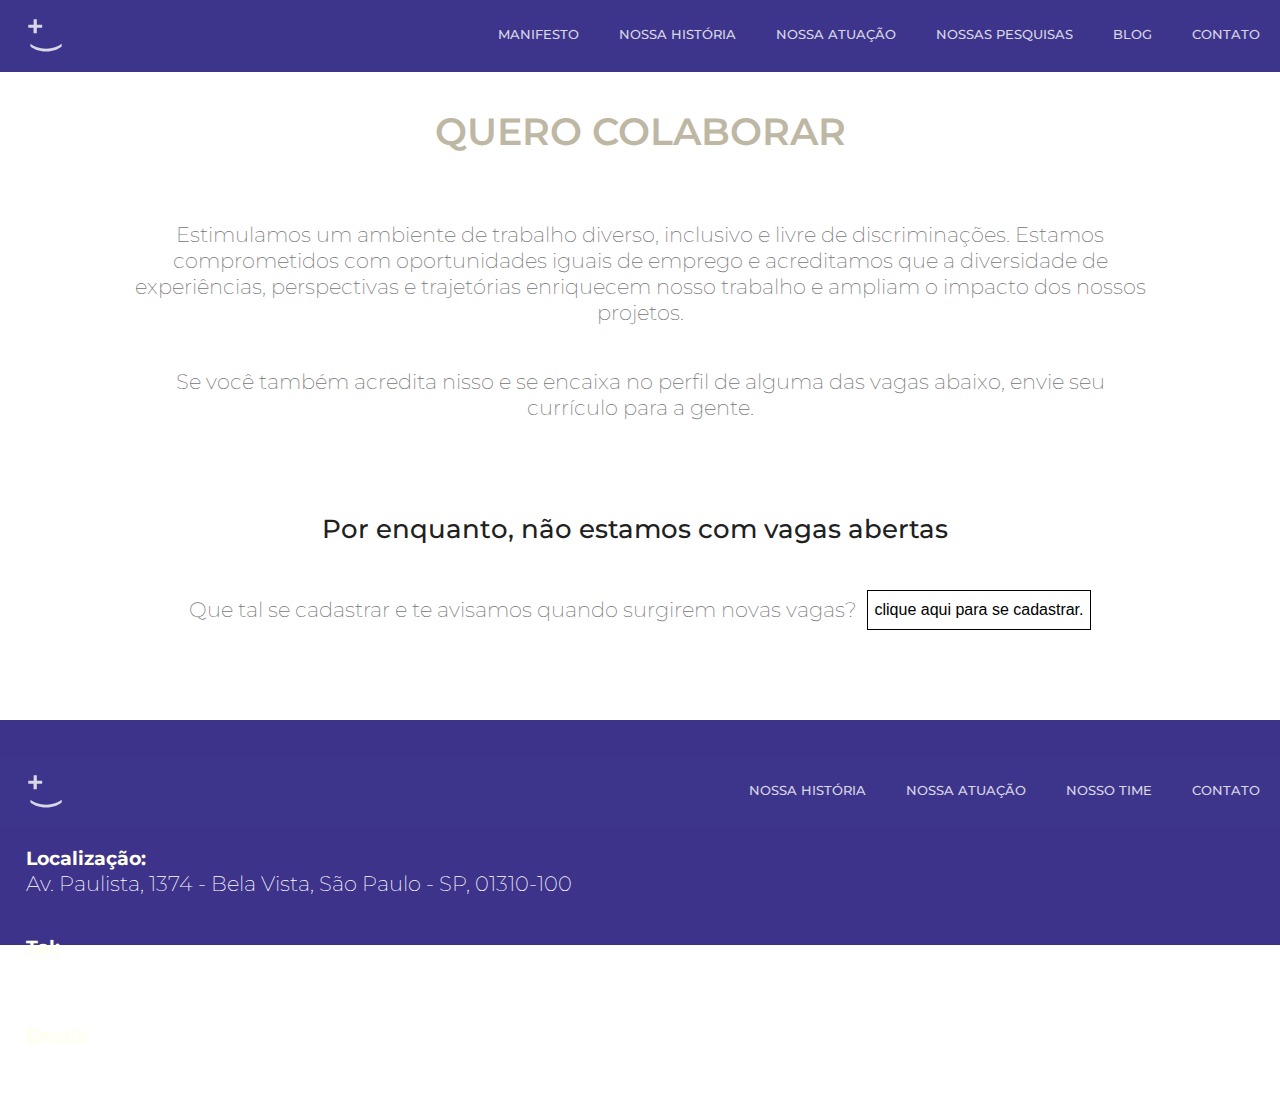
<file: time.html>
<!DOCTYPE html>
<html lang="en">
  <head>
    <meta charset="UTF-8" />
    <meta name="viewport" content="width=device-width, initial-scale=1.0" />
    <meta http-equiv="X-UA-Compatible" content="ie=edge" />
    <link rel="shortcut icon" href="imgs/favicon.png" />
    <link
      href="https://fonts.googleapis.com/css?family=Montserrat:200,300,400,500,700,900&display=swap"
      rel="stylesheet"
    />
    <link rel="stylesheet" href="style.css" />
    <title>Somas</title>
  </head>

  <body>
    <nav id="navigation">
      <a href="index.html"><img class="logo" src="imgs/logo.svg" alt=""/></a>
      <div>
        <a href="index.html#manifesto">
          <p>MANIFESTO</p>
        </a>
        <a href="historia.html">
          <p>NOSSA HISTÓRIA</p>
        </a>
        <a href="index.html#atuacao">
          <p>NOSSA ATUAÇÃO</p>
        </a>
        <a href="http://aprendizagemprogramacao.somas.org.br/">
          <p>NOSSAS PESQUISAS</p>
        </a>
        <a href="http://blog.somas.org.br/" target="_blank">
          <p>BLOG</p>
        </a>
        <a href="contato.html">
          <p>CONTATO</p>
        </a>
      </div>
    </nav>

    <section id="time">
      <!--  
    <section id="time">
        <h1>Equipe</h1>
        <p></p>

        <div class="screen-b">
            <img class="avatar" src="imgs/portrait.png" alt="">
            <h2>Person A</h2>
            <p>Lorem ipsum dolor sit amet, consectetur adipiscing elit. Integer ut finibus ligula, et maximus magna. Ut mi sem, ornare at interdum nec, ultricies vitae sapien. Pellentesque est massa, facilisis sed risus id, eleifend sagittis turpis.</p>
            <div>
                <img class="profile" src="imgs/insta.svg" alt="">
                <img class="profile" src="imgs/linkedIn.svg" alt="">
            </div>
        </div>

        <div class="screen-b">
            <img class="avatar" src="imgs/portrait_b.png" alt="">
            <h2>PERSON B</h2>
            <p>Lorem ipsum dolor sit amet, consectetur adipiscing elit. Integer ut finibus ligula, et maximus magna. Ut mi sem, ornare at interdum nec, ultricies vitae sapien. Pellentesque est massa, facilisis sed risus id, eleifend sagittis turpis.</p>
            <div>
                <img class="profile" src="imgs/insta.svg" alt="">
                <img class="profile" src="imgs/linkedIn.svg" alt="">
            </div>
        </div>


        <div class="screen-b">
            <img class="avatar" src="imgs/portrait_c.png" alt="">
            <h2>PERSON C</h2>
            <p>Lorem ipsum dolor sit amet, consectetur adipiscing elit. Integer ut finibus ligula, et maximus magna. Ut mi sem, ornare at interdum nec, ultricies vitae sapien. Pellentesque est massa, facilisis sed risus id, eleifend sagittis turpis.</p>
            <div>
                <img class="profile" src="imgs/insta.svg" alt="">
                <img class="profile" src="imgs/linkedIn.svg" alt="">
            </div>
        </div>


        <div class="screen-b">
            <img class="avatar" src="imgs/portrait_d.png" alt="">
            <h2>PERSON D</h2>
            <p>Lorem ipsum dolor sit amet, consectetur adipiscing elit. Integer ut finibus ligula, et maximus magna. Ut mi sem, ornare at interdum nec, ultricies vitae sapien. Pellentesque est massa, facilisis sed risus id, eleifend sagittis turpis.</p>
            <div>
                <img class="profile" src="imgs/insta.svg" alt="">
                <img class="profile" src="imgs/linkedIn.svg" alt="">
            </div>
        </div>

        <div class="screen-b">
            <img class="avatar" src="imgs/portrait_e.png" alt="">
            <h2>PERSON E</h2>
            <p>Lorem ipsum dolor sit amet, consectetur adipiscing elit. Integer ut finibus ligula, et maximus magna. Ut mi sem, ornare at interdum nec, ultricies vitae sapien. Pellentesque est massa, facilisis sed risus id, eleifend sagittis turpis.</p>
            <div>
                <img class="profile" src="imgs/insta.svg" alt="">
                <img class="profile" src="imgs/linkedIn.svg" alt="">
            </div>
        </div>


        <div class="screen-b">
            <img class="avatar" src="imgs/portrait_f.png" alt="">
            <h2>PERSON F</h2>
            <p>Lorem ipsum dolor sit amet, consectetur adipiscing elit. Integer ut finibus ligula, et maximus magna. Ut mi sem, ornare at interdum nec, ultricies vitae sapien. Pellentesque est massa, facilisis sed risus id, eleifend sagittis turpis.</p>
            <div>
                <img class="profile" src="imgs/insta.svg" alt="">
                <img class="profile" src="imgs/linkedIn.svg" alt="">
            </div>
        </div> -->

      <h1>QUERO COLABORAR</h1>
      <p>
        Estimulamos um ambiente de trabalho diverso, inclusivo e livre de
        discriminações. Estamos comprometidos com oportunidades iguais de
        emprego e acreditamos que a diversidade de experiências, perspectivas e
        trajetórias enriquecem nosso trabalho e ampliam o impacto dos nossos
        projetos.
      </p>

      <p>
        Se você também acredita nisso e se encaixa no perfil de alguma das vagas
        abaixo, envie seu currículo para a gente.
      </p>

      <h3 class="texto-vagas">Por enquanto, não estamos com vagas abertas</h3>
      <div class="time-vagas">
        <p>Que tal se cadastrar e te avisamos quando surgirem novas vagas?</p>
        <button>clique aqui para se cadastrar.</button>
      </div>
    </section>

    <footer>
      <nav id="navigation-footer">
        <a href="index.html"><img class="logo" src="imgs/logo.svg" alt=""/></a>
        <div>
          <a href="historia.html">
            <p>NOSSA HISTÓRIA</p>
          </a>
          <a href="#atuacao">
            <p>NOSSA ATUAÇÃO</p>
          </a>
          <a href="time.html">
            <p>NOSSO TIME</p>
          </a>
          <a href="contato.html">
            <p>CONTATO</p>
          </a>
        </div>
      </nav>
      <div class="infos">
        <div>
          <h3>Localização:</h3>
          <p>Av. Paulista, 1374 - Bela Vista, São Paulo - SP, 01310-100</p>
        </div>
        <div>
          <h3>Tel:</h3>
          <p>(11) 9 9801-1661</p>
        </div>
        <div>
          <h3>Email:</h3>
          <p>oi@somas.org.br</p>
        </div>
      </div>
    </footer>
  </body>
</html>
</file>
<file: style.css>
html,
body {
  margin: 0px;
  font-family: "Montserrat", sans-serif;
  scroll-behavior: smooth;
  font-size: 16px;
}

a {
  cursor: pointer;
  text-decoration: none;
  color: white;
  opacity: 0.8;
}

a button {
  min-width: 200px;
}

a:hover {
  color: #ffffee;
  font-weight: 700;
  opacity: 1;
  transition: 1s;
  height: auto;
}

button {
  height: 40px;
  background: white;
  color: black;
  border: 2px solid black;
  font-size: 1em;
  min-width: 15vw;
}

button:hover {
  cursor: pointer;
  background: black;
  color: white;
  transition: 0.5s;
}

footer {
  background: #3d338b;
  height: 25vh;
  width: 100%;
  display: flex;
  flex-wrap: wrap;
}

footer p {
  color: white;
}

#navigation-footer {
  position: relative;
  margin-top: 4vh;
}

.infos {
  width: 100%;
  display: flex;
  align-items: flex-start;
  flex-wrap: wrap;
  flex-direction: column;
  box-sizing: border-box;
  padding-left: 2vw;
}

.infos h3 {
  margin-bottom: 0px;
}

.infos p {
  margin-top: 0px;
}

h1 {
  width: 100%;
  margin-bottom: 0px;
  font-size: 4.6vw;
  margin-top: 0px;
  font-weight: 600;
  text-align: center;
  color: #beb7a4;
}

h2 {
  font-weight: 500;
  text-align: center;
  font-size: 2vw;
}

h3 {
  color: #ffffee;
  margin-right: 10px;
}

input[type="text"] {
  width: 80%;
  margin-bottom: 5vh;
  border: none;
  border-bottom: 1px solid black;
  height: 3vh;
}

::-webkit-input-placeholder {
  /* Chrome/Opera/Safari */
  font-size: 1.5em;
  font-weight: 300;
  margin: 0px;
}

::-moz-placeholder {
  /* Firefox 19+ */
  font-size: 1.5em;
}

:-ms-input-placeholder {
  /* IE 10+ */
  font-size: 1.5em;
}

:-moz-placeholder {
  /* Firefox 18- */
  font-size: 1.5em;
}

li {
  list-style-type: none;
  color: #bdbdbd;
  /* border-bottom: 3px solid #bdbdbd; */
  border: 1px solid #bdbdbd;
  height: 8vh;
  width: 350px;
  margin-bottom: 2vh;
  text-align: center;
  padding-top: 3vh;
}

li:hover {
  color: black;
  border: 1px solid black;
  border-bottom: 6px solid black;
  cursor: pointer;
  transition: 0.5s;
}

.contato h1 {
  text-align: left;
}

ul {
  justify-content: flex-start;
  width: min-content;
  padding-left: 0px;
}

nav,
nav div,
section,
footer {
  display: flex;
  align-items: flex-start;
}

.mark {
  color: white;
  background: #334a8c;
}

nav,
section {
  justify-content: space-between;
}

nav {
  position: fixed;
  width: 100%;
  align-items: center;
  z-index: 101;
  height: 8vh;
  background: #3d348b;
}

nav a {
  margin: 20px;
}

nav p {
  color: white;
  margin-bottom: 3px;
  margin-top: 0px;
  margin-right: 0px;
  width: auto;
  font-size: 1vw;
  font-weight: 500;
}

nav p:hover {
  color: #e6af2e;
  transition: 0.3s;
}

p {
  color: #757575;
  font-size: 16pt;
  font-weight: 200;
}

p.main-text {
  margin-top: 2vh;
  margin-bottom: 4vh;
}

section {
  padding-top: 12vh;
  padding-left: 10%;
  padding-right: 10%;
  flex-wrap: wrap;
  justify-content: center;
  height: 100vh;
}

.p-nossa {
  margin-top: 8vh;
  text-align: center;
  margin: 2vw;
}

.ilustracoes-nossa {
  display: flex;
  flex-wrap: wrap;
  margin-top: 6vh;
}

textarea {
  margin-top: 5vh;
  width: 80vw;
  height: 50vh;
  border: 1px solid black;
}

.caroussel {
  height: fit-content;
  display: flex;
  padding: 2vh 2vh 2vh 2vh;
  background: white;
  align-items: center;
}

.caroussel button {
  background: black;
  color: white;
}

.caroussel button:hover {
  color: black;
  background: white;
  border: 2px solid black;
}

.caroussel-count p {
  width: 17vw;
}

.caroussel-text {
  display: flex;
}

.center-text {
  text-align: center;
  width: 100%;
  margin-top: 12vh;
  margin-bottom: 8vh;
  font-size: 1.6em;
  color: black;
}

.half-screen {
  width: 40%;
}

.time-vagas {
  display: flex;
  flex-wrap: wrap;
  justify-content: center;
  width: 100vw;
  align-items: center;
  margin-bottom: 8vh;
}

.time-vagas button {
  margin-left: 10px;
}

.half-screen h2 {
  margin-bottom: 0px;
}

.image-a,
.half-screen {
  margin-top: 1vh;
  max-width: 34vw;
}

.image-b {
  width: 40vw;
}

.image-a,
.image-b {
  border: 0px solid #000000;
}

.intro {
  position: relative;
  display: flex;
  flex-wrap: wrap;
}

.left-align {
  text-align: right;
}

.logo {
  width: 4vw;
}

.profile {
  width: 3vw;
}

.screen-b {
  display: flex;
  flex-direction: column;
  align-items: center;
  justify-content: flex-start;
  margin-top: 10vh;
  overflow-x: hidden;
  height: auto;
  width: 22vw;
  margin: 2vw;
}

.screen-b p {
  font-size: 16px;
  text-align: center;
  height: 72px;
}

.white {
  color: white;
}

#caieiras {
  background-image: url("imgs/caieiras_bg.png");
}

#caroussel-div {
  display: flex;
  flex-direction: column;
}

#caroussel-div a {
  margin-top: 4vh;
  margin: 0 auto;
}

#faca_parte {
  background: url("./imgs/bg-pessoas.svg");
  background-repeat: no-repeat;
  height: 100vh;
  background-size: cover;
}

#faca_parte p {
  color: #757575;
  padding-left: 0.5vw;
}

#home {
  background-image: url("imgs/img-a.png");
}

#home,
#caieiras {
  height: 100vh;
  align-items: center;
  padding-top: 0px;

  background-size: cover;
  justify-content: flex-start;
  transition: 1s;
}

#home h1,
#caieiras h1 {
  font-size: 7vw;
  width: 70vw;
  margin-bottom: 0px;
}

#home p,
#home h1,
#caieiras p,
#caieiras h1 {
  color: white;
  text-align: left;
}

#home div {
  max-width: 30vw;
}

#info {
  width: 100%;
}

#nossa_historia {
  display: block;
}

#nossos_projetos {
  background-image: url("imgs/hack_b.png");
  background-repeat: no-repeat;
  padding-bottom: 10vh;
}

#nossa_historia,
#nossos_projetos {
  background-size: cover;
  height: fit-content;
  min-height: 100vh;
  align-items: flex-start;
  justify-content: center;
}

#nossa_historia {
  padding-top: 20vh;
}

#nossos_projetos {
  padding-top: 10vh;
}

#time {
  height: fit-content;
}

#frase {
  align-items: center;
}

#time button {
  border: 1px solid black;
  margin-top: 20px;
  margin-bottom: 2vh;
}

#time h1 {
  font-size: 3vw;
  margin-bottom: 5vh;
}

#time h1:nth-child(9) {
  margin-top: 4em;
  margin-bottom: 2vh;
}

#time h2 {
  width: 100%;
  text-align: center;
}

#time p {
  margin-left: 0px;
  height: fit-content;
  text-align: center;
}

.avatar {
  width: 15vw;
}

.projetos p {
  width: 100%;
  text-align: center;
}

.caroussel-count {
  justify-content: center;
  margin: 0 auto;
}

.nossa_historia_ilustras {
  margin-top: 10vh;
  display: flex;
  width: 100%;
  justify-content: space-between;
}

.nossa_historia_ilustras div {
  width: 26vw;
}

.nossa_historia_ilustras p {
  min-height: 80px;
  text-align: center;
  /* color: #ffffff; */
  margin-top: 0vh;
  width: 23vw;
  font-size: 16px;
  padding: 1vw;
  padding-top: 0px;
  line-height: unset;
  margin: auto;
  text-align: center;
}

/* Dropdown content (hidden by default) */

.dropdown-content {
  display: none;
  position: absolute;
  background-color: #f9f9f9;
  min-width: 160px;
  box-shadow: 0px 8px 16px 0px rgba(0, 0, 0, 0.2);
  z-index: 1;
}

/* Links inside the dropdown */

.dropdown-content a {
  float: none;
  color: black;
  padding: 12px 16px;
  text-decoration: none;
  display: block;
  text-align: left;
}

button.dropbtn {
  background: transparent;
  color: white;
  font-weight: 300;
  margin-bottom: 0px;
  height: 60px;
  font-family: "Montserrat", sans-serif;
}

/* Add a grey background color to dropdown links on hover */

.dropdown-content a:hover {
  background-color: #ddd;
}

/* Show the dropdown menu on hover */

.dropdown:hover .dropdown-content {
  display: block;
}

.texto-vagas {
  width: 100%;
  font-weight: 500;
  text-align: center;
  height: fit-content;
  font-size: 2vw;
  margin-top: 8vh;
  color: #212121;
}

form {
  margin-top: 4vh;
  margin: 0 auto;
  display: flex;
  flex-wrap: wrap;
  justify-content: center;
}

@media screen and (max-width: 768px) {
  section#manifesto {
    height: fit-content;
    margin-bottom: 10vh;
  }

  nav a {
    margin: 0px;
  }

  ul {
    padding: 0px;
    display: flex;
    flex-wrap: wrap;
    justify-content: center;
  }
  #atuacao {
    height: fit-content;
    justify-content: center;
  }
  #apostas {
    height: fit-content;
  }
  h1 {
    font-size: 250%;
    margin-top: 2vh;
    text-align: center;
  }
  h2 {
    font-size: 6vw;
  }
  li {
    width: 300px;
  }
  .p-nossa {
    margin-left: 0px;
  }
  .screen-b {
    width: 100%;
  }
  #home h1 {
    font-size: 3em;
  }
  p {
    font-size: 16px;
  }
  button {
    width: fit-content;
    height: 5vh;
  }
  section {
    padding-top: 5vh;
  }
  nav div {
    display: none;
  }
  section {
    padding-left: 5%;
    padding-right: 5%;
    width: 100%;
  }
  .avatar {
    width: 40vw;
  }
  .caroussel {
    height: auto;
  }
  .caroussel-count img {
    max-width: 8vw;
    margin-top: 10px;
    margin-right: 15px;
  }
  .caroussel img {
    width: 100%;
  }
  .image-a {
    align-self: flex-start;
  }
  .logo {
    width: 64px;
  }
  .texto-vagas {
    margin-top: 5vh;
    font-size: 4vw;
  }
  #faca_parte {
    justify-content: flex-start;
    background-size: inherit;
    background-position-y: bottom;
  }
  #home div,
  p.main-text {
    max-width: none;
  }
  #time {
    padding-top: 10vh;
  }
  #time h1 {
    font-size: 250%;
    text-align: center;
  }
  #time p {
    margin-top: 0px;
    height: fit-content;
  }
  #nossa_historia,
  #nossos_projetos {
    height: auto;
    padding-top: 10vh;
  }
  .caroussel {
    flex-direction: column;
  }
  .main-text {
    margin-right: 0px;
  }
  .nossa_historia_ilustras {
    flex-direction: column;
  }
  .nossa_historia_ilustras div {
    width: 100%;
    display: flex;
    flex-direction: column;
    align-items: center;
    margin-bottom: 5vh;
  }
  .nossa_historia_ilustras div img {
    width: 80%;
  }
  .nossa_historia_ilustras p {
    font-size: 14pt;
    width: 80vw;
  }
  .profile {
    margin-bottom: 12vh;
    width: 12vw;
  }
  #caroussel-div h1 {
    text-align: center;
  }
  .contato h1 {
    text-align: center;
  }
}

@media screen and (min-width: 768px) {
  #atuacao {
    justify-content: center;
    height: 30vh;
  }
  #apostas {
    height: fit-content;
  }
  .screen-b p {
    width: 60%;
  }
  .intro p:nth-child(2) {
    margin-right: 20px;
  }
  .caroussel {
    justify-content: center;
  }
  .caroussel-count img {
    max-width: 7vw;
    margin-right: 1em;
    margin-top: 10px;
  }
  #caroussel-div div:nth-child(3) {
    justify-content: flex-start;
  }
  .caroussel img {
    width: 77vw;
  }
  .intro div {
    display: flex;
    flex-wrap: wrap;
    width: 100%;
    height: auto;
  }
}

.contato {
  width: 100%;
  margin: 5vw;
}

@media screen and (min-width: 1024px) {
  #atuacao div:nth-child(2) {
    display: flex;
    justify-content: space-between;
    width: 100%;
  }
  #atuacao div div:nth-child(2) {
    margin-left: 10px;
    margin-right: 10px;
    width: 28vw;
  }
  .atuacao_img {
    height: 34vh;
    width: 22vw;
  }
  .caroussel img {
    width: 40vw;
  }
  .caroussel {
    justify-content: flex-start;
  }
  #caroussel-div {
    width: 45%;
    margin-left: 15px;
  }
  .caroussel-count img {
    max-width: 3vw;
  }
  .screen-b p {
    width: 22vw;
    font-size: 16px;
  }
}
</file>
<file: caroussel.css>
* {
    box-sizing: border-box
}


/* Slideshow container */

.slideshow-container {
    max-width: 1000px;
    position: relative;
    margin: auto;
}


/* Hide the images by default */

.mySlides {
    display: none;
}

.mySlides.fade {
    flex-wrap: wrap;
    align-items: center;
    justify-content: center;
}


/* Next & previous buttons */

.prev,
.next {
    cursor: pointer;
    position: absolute;
    top: 50%;
    width: auto;
    margin-top: -22px;
    padding: 16px;
    color: white;
    font-weight: bold;
    font-size: 18px;
    transition: 0.6s ease;
    background: black;
    border-radius: 5%;
    user-select: none;
}


/* Position the "next button" to the right */

.next {
    right: 0;
    border-radius: 5%;
}


/* On hover, add a black background color with a little bit see-through */

.prev:hover,
.next:hover {
    background-color: rgba(0, 0, 0, 0.8);
}


/* Caption text */

.text {
    color: #f2f2f2;
    font-size: 11pt;
    padding: 8px 12px;
    bottom: 8px;
    width: 50%;
    width: 400px;
    height: 400px;
    text-align: left;
    padding: 2vw;
    box-sizing: border-box;
    background: black;
    line-height: 3vh;
    overflow: hidden;
    overflow-y: scroll;
}


/* Number text (1/3 etc) */

.numbertext {
    color: #f2f2f2;
    font-size: 16pt;
    padding: 8px 12px;
    position: absolute;
    top: 0;
    background: black;
}


/* The dots/bullets/indicators */

.dot {
    cursor: pointer;
    height: 15px;
    width: 15px;
    margin: 0 2px;
    background-color: #0a33ff;
    border-radius: 50%;
    display: inline-block;
    transition: background-color 0.6s ease;
}

.active,
.dot:hover {
    background-color: #000000;
}


/* Fading animation */

.fade {
    -webkit-animation-name: fade;
    -webkit-animation-duration: 1.5s;
    animation-name: fade;
    animation-duration: 1.5s;
}

.c-img {
    width: 400px;
    overflow: hidden;
    height: 400px;
}

@-webkit-keyframes fade {
    from {
        opacity: .4
    }
    to {
        opacity: 1
    }
}

@keyframes fade {
    from {
        opacity: .4
    }
    to {
        opacity: 1
    }
}

@media screen and (min-width: 1000px) {
    .numbertext {
        position: absolute;
        top: 0;
        left: 0vh;
    }
    .prev,
    .next {
        top: 107%;
    }
}
</file>
